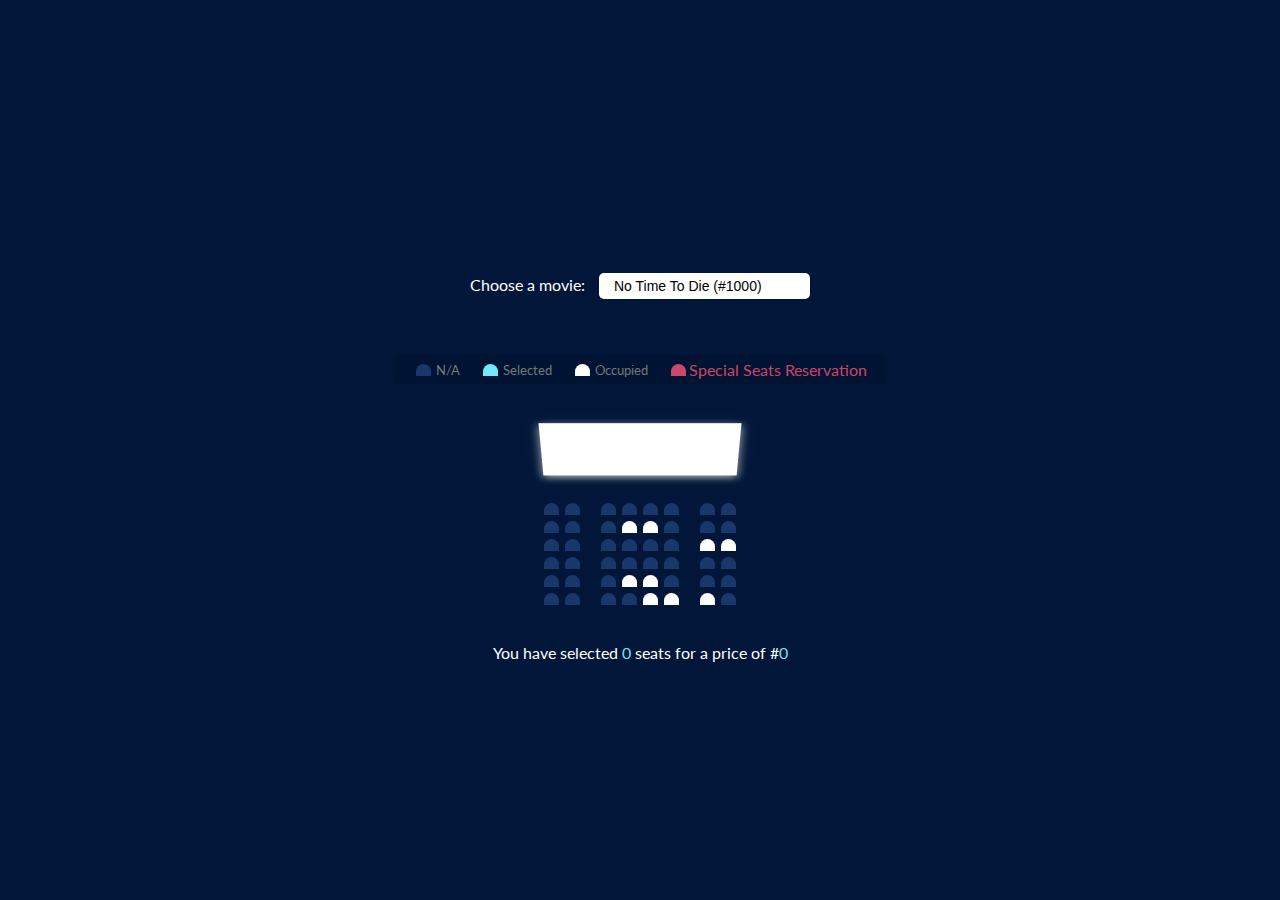
<file: Movie Seat Booker/index.html>
<!DOCTYPE html>
<html lang="en">
<head>
    <meta charset="UTF-8">
    <meta name="viewport" content="width=device-width, initial-scale=1.0">
    <link href="https://fonts.googleapis.com/css?family=Lato&display=swap" rel="stylesheet">
    <link rel="stylesheet" href="style.css">
    <title>Movie Seat Booker App</title>
</head>
<body>
    <div class="movie-container">
        <label>Choose a movie:</label>
        <select id="movie">
            <option value="1000">No Time To Die (#1000)</option>
            <option value="1500">Bloodshot (#1500)</option>
            <option value="2000">Black Window (#2000)</option>
            <option value="1000">Wonder Woman 1984 (#100)</option>
            <option value="500">Onward (#500)</option>
        </select>
    </div>

    <ul class="showcase">
        <li>
            <div class="seat"></div>
            <small>N/A</small>
        </li>
        <li>
            <div class="seat selected"></div>
            <small>Selected</small>
        </li>
        <li>
            <div class="seat occupied"></div>
            <small>Occupied</small>
        </li>
        <li>
            <div class="seat special"></div>
            <a href="next.html">Special Seats Reservation</a>
        </li>
    </ul>
  
    <div class="container">
        <div class="screen"></div>
  
        <div class="row">
            <div class="seat"></div>
            <div class="seat"></div>
            <div class="seat"></div>
            <div class="seat"></div>
            <div class="seat"></div>
            <div class="seat"></div>
            <div class="seat"></div>
            <div class="seat"></div>
        </div>
        <div class="row">
            <div class="seat"></div>
            <div class="seat"></div>
            <div class="seat"></div>
            <div class="seat occupied"></div>
            <div class="seat occupied"></div>
            <div class="seat"></div>
            <div class="seat"></div>
            <div class="seat"></div>
        </div>
        <div class="row">
            <div class="seat"></div>
            <div class="seat"></div>
            <div class="seat"></div>
            <div class="seat"></div>
            <div class="seat"></div>
            <div class="seat"></div>
            <div class="seat occupied"></div>
            <div class="seat occupied"></div>
        </div>
        <div class="row">
            <div class="seat"></div>
            <div class="seat"></div>
            <div class="seat"></div>
            <div class="seat"></div>
            <div class="seat"></div>
            <div class="seat"></div>
            <div class="seat"></div>
            <div class="seat"></div>
        </div>
        <div class="row">
            <div class="seat"></div>
            <div class="seat"></div>
            <div class="seat"></div>
            <div class="seat occupied"></div>
            <div class="seat occupied"></div>
            <div class="seat"></div>
            <div class="seat"></div>
            <div class="seat"></div>
        </div>
        <div class="row">
            <div class="seat"></div>
            <div class="seat"></div>
            <div class="seat"></div>
            <div class="seat"></div>
            <div class="seat occupied"></div>
            <div class="seat occupied"></div>
            <div class="seat occupied"></div>
            <div class="seat"></div>
        </div>
    </div>

        <p class="text">
            You have selected <span id="count">0</span> seats for a price of #<span id="total">0</span>
        </p>

        
        

        

    <script src="js/app.js"></script>
</body>
</html>
</file>
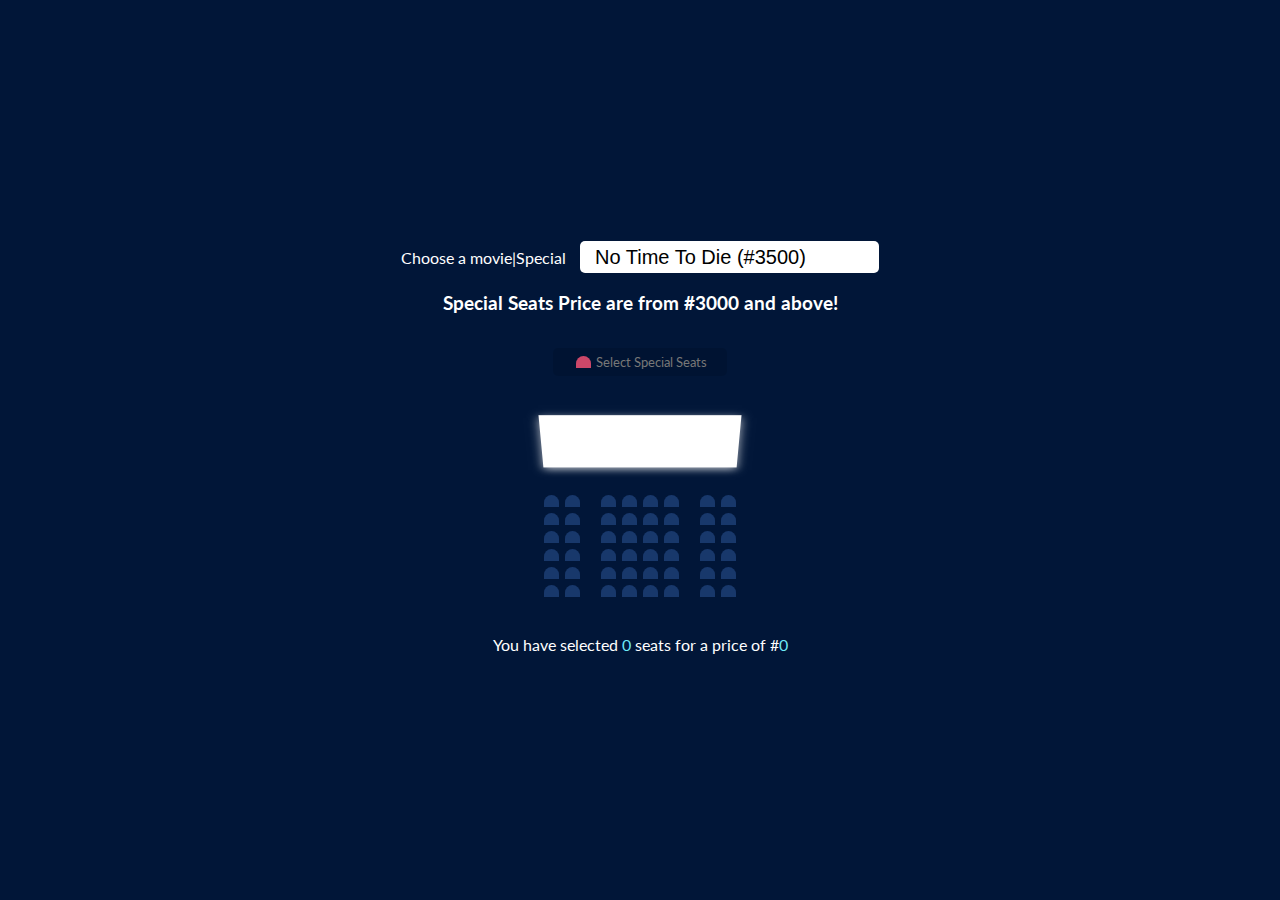
<file: Movie Seat Booker/next.html>
<!DOCTYPE html>
<html lang="en">
<head>
    <meta charset="UTF-8">
    <meta name="viewport" content="width=device-width, initial-scale=1.0">
    <link rel="stylesheet" href="style.css">
    <title>Movie Booker App</title>
</head>
<body>
    <div class="special-container">
        <label>Choose a movie|Special</label>
        <select id="movie-special">
            <option value="3500">No Time To Die (#3500)</option>
            <option value="4500">Bloodshot (#4500)</option>
            <option value="5500">Black Window (#5500)</option>
            <option value="3500">Wonder Woman 1984 (#3500)</option>
            <option value="4000">Onward (#4000)</option>
        </select>
    </div>
    <h3>Special Seats Price are from #3000 and above!</h3>
    <ul class="showcase">
        <li>
            <div class="seat special"></div>
            <small class="big">Select Special Seats</small>
        </li>
    </ul>

    <div class="container">
        <div class="screen"></div>
  
        <div class="row">
            <div class="seat"></div>
            <div class="seat"></div>
            <div class="seat"></div>
            <div class="seat"></div>
            <div class="seat"></div>
            <div class="seat"></div>
            <div class="seat"></div>
            <div class="seat"></div>
        </div>
        <div class="row">
            <div class="seat"></div>
            <div class="seat"></div>
            <div class="seat"></div>
            <div class="seat"></div>
            <div class="seat"></div>
            <div class="seat"></div>
            <div class="seat"></div>
            <div class="seat"></div>
        </div>
        <div class="row">
            <div class="seat"></div>
            <div class="seat"></div>
            <div class="seat"></div>
            <div class="seat"></div>
            <div class="seat"></div>
            <div class="seat"></div>
            <div class="seat"></div>
            <div class="seat"></div>
        </div>
        <div class="row">
            <div class="seat"></div>
            <div class="seat"></div>
            <div class="seat"></div>
            <div class="seat"></div>
            <div class="seat"></div>
            <div class="seat"></div>
            <div class="seat"></div>
            <div class="seat"></div>
        </div>
        <div class="row">
            <div class="seat"></div>
            <div class="seat"></div>
            <div class="seat"></div>
            <div class="seat"></div>
            <div class="seat"></div>
            <div class="seat"></div>
            <div class="seat"></div>
            <div class="seat"></div>
        </div>
        <div class="row">
            <div class="seat"></div>
            <div class="seat"></div>
            <div class="seat"></div>
            <div class="seat"></div>
            <div class="seat"></div>
            <div class="seat"></div>
            <div class="seat"></div>
            <div class="seat"></div>
        </div>
    </div>

        <p class="text">
            You have selected <span id="count">0</span> seats for a price of #<span id="total">0</span>
        </p>

        
        

     <script src="js/next.js"></script>   
</body>
</html>
</file>
<file: Movie Seat Booker/style.css>
@import url('https://fonts.googleapis.com/css?family=Lato&display=swap');

*{
    box-sizing: border-box;

}

body{
    background-color: #011638;
    color:#fff;
    display: flex;
    flex-direction: column;
    align-items: center;
    justify-content: center;
    height: 100vh;
    font-family: 'lato', sans-serif;
    margin: 0;
    
}

.movie-container{
    margin: 40px 0;
}

.movie-container select{
    background-color: #fff;
    border: 0;
    border-radius: 5px;
    font-size: 14px;
    margin-left: 10px;
    padding: 5px 15px 5px 15px;
    -moz-appearance: none;
    -webkit-appearance: none;
    appearance: none;
}

.special-container select{
    background-color: #fff;
    border: 0;
    border-radius: 5px;
    font-size: 20px;
    margin-left: 10px;
    padding: 5px 15px 5px 15px;
    -moz-appearance: none;
    -webkit-appearance: none;
    appearance: none;
}

.container{
    perspective: 1000px;
    margin-bottom: 30px;
}

.seat{
    background-color: #18386b;
    height: 12px;
    width: 15px;
    margin: 3px;
    border-top-left-radius: 10px;
    border-top-right-radius: 10px;

}

.seat.selected{
    background-color: #6feaf6;
}

.seat.occupied{
    background-color: #fff;
}

.seat.special{
    background-color: #f57c;
}

.seat:nth-of-type(2){
    margin-right: 18px;
}

.seat:nth-last-of-type(2){
    margin-left: 18px;
}

.seat:not(.occupied):hover{
    cursor: pointer;
    transform: scale(1.2);
}

.showcase .seat:not(.occupied):hover{
    cursor: default;
    transform: scale(1.2);
}



a{

    text-decoration: none;
    color: #f57c;
} 


.seat.special ul{
    list-style: none;
}

.row{
    display: flex;

}

.showcase{
    background-color: rgba(0,0,0,0.1);
    padding: 5px 10px;
    border-radius: 5px;
    color: #777;
    list-style-type:none;
    display: flex;
    justify-content: space-between;
}

.showcase li{
    display: flex;
    align-items: center;
    justify-content: center;
    margin: 0 10px;
}

.showcase li small{
    margin-left: 2px;
}

.screen{
    background-color: #fff;
    height: 70px;
    width: 100%;
    margin: 15px 0;
    transform: rotateX(-45deg);
    box-shadow: 0 3px 10px rgba(255, 255, 255,0.7);
}
p.text{
    margin: 5px 0;
}
p.text span{
    color: #6feaf6;
}
</file>
